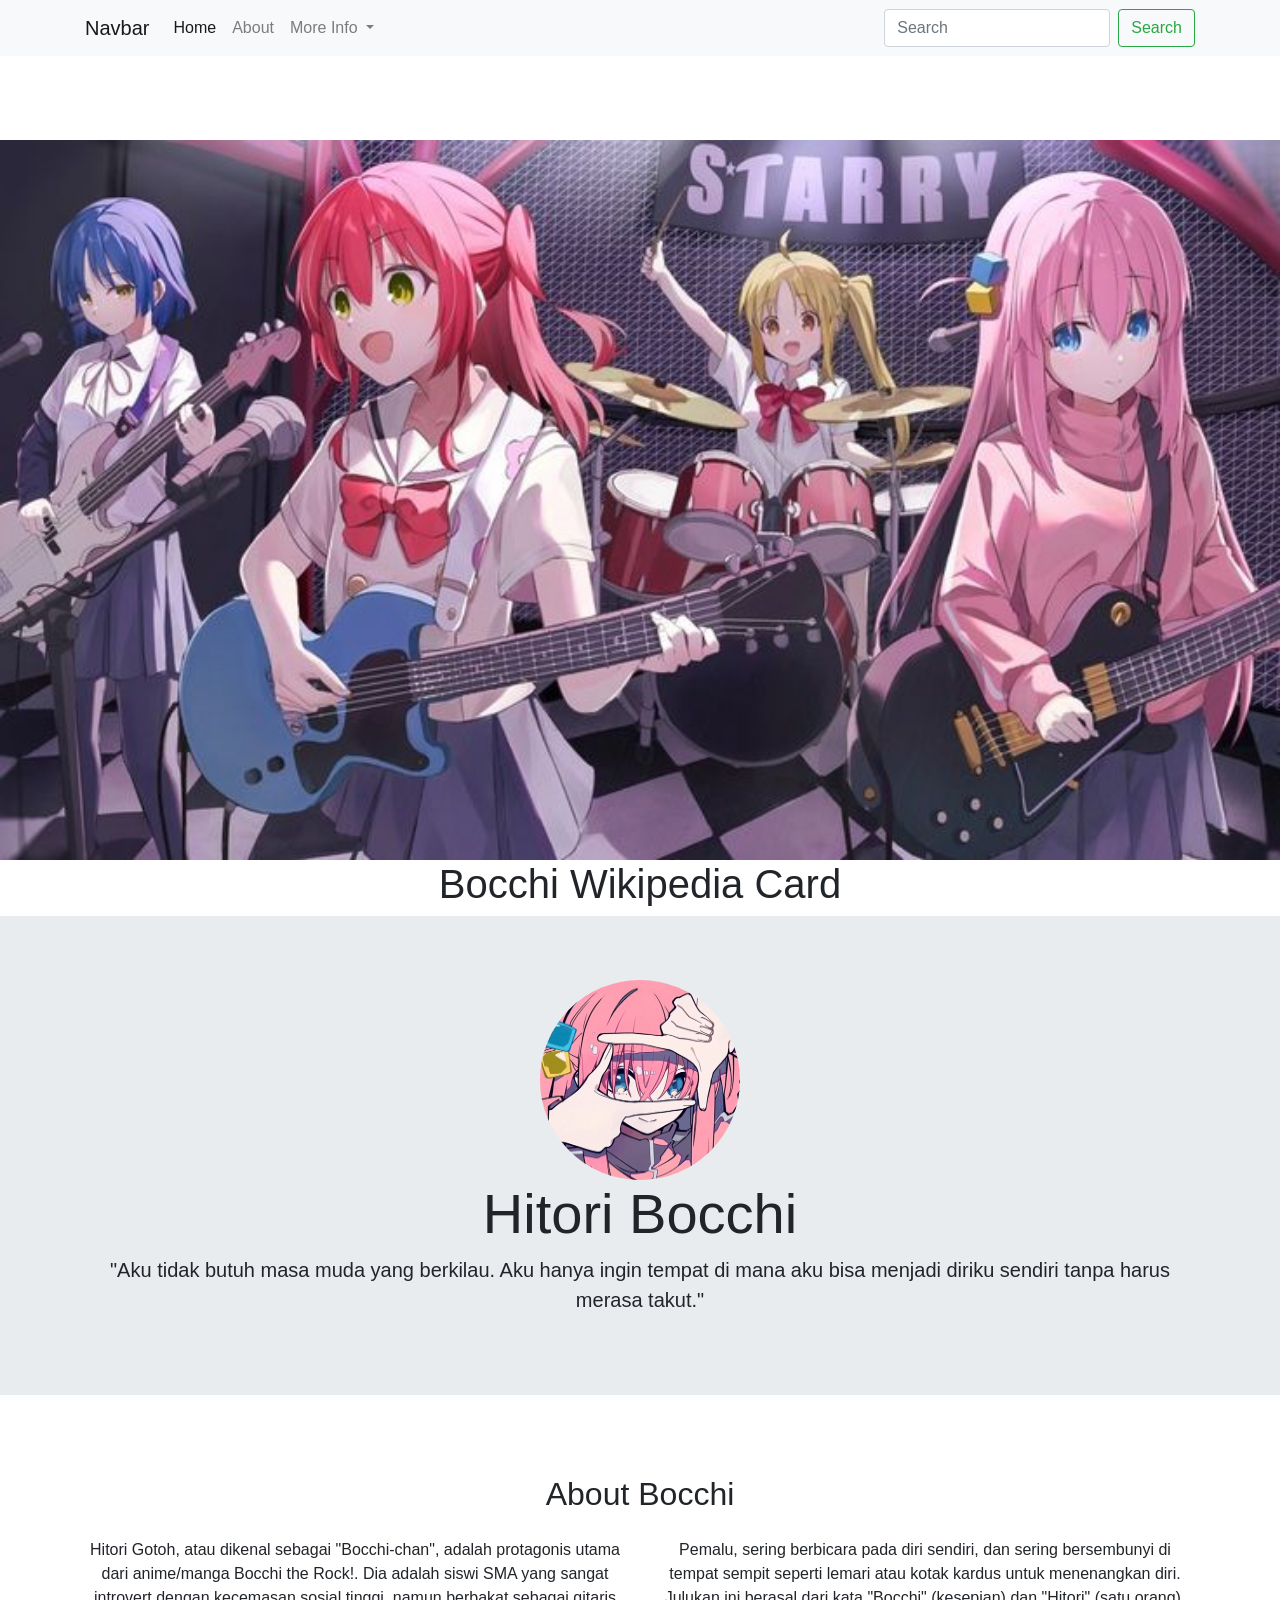
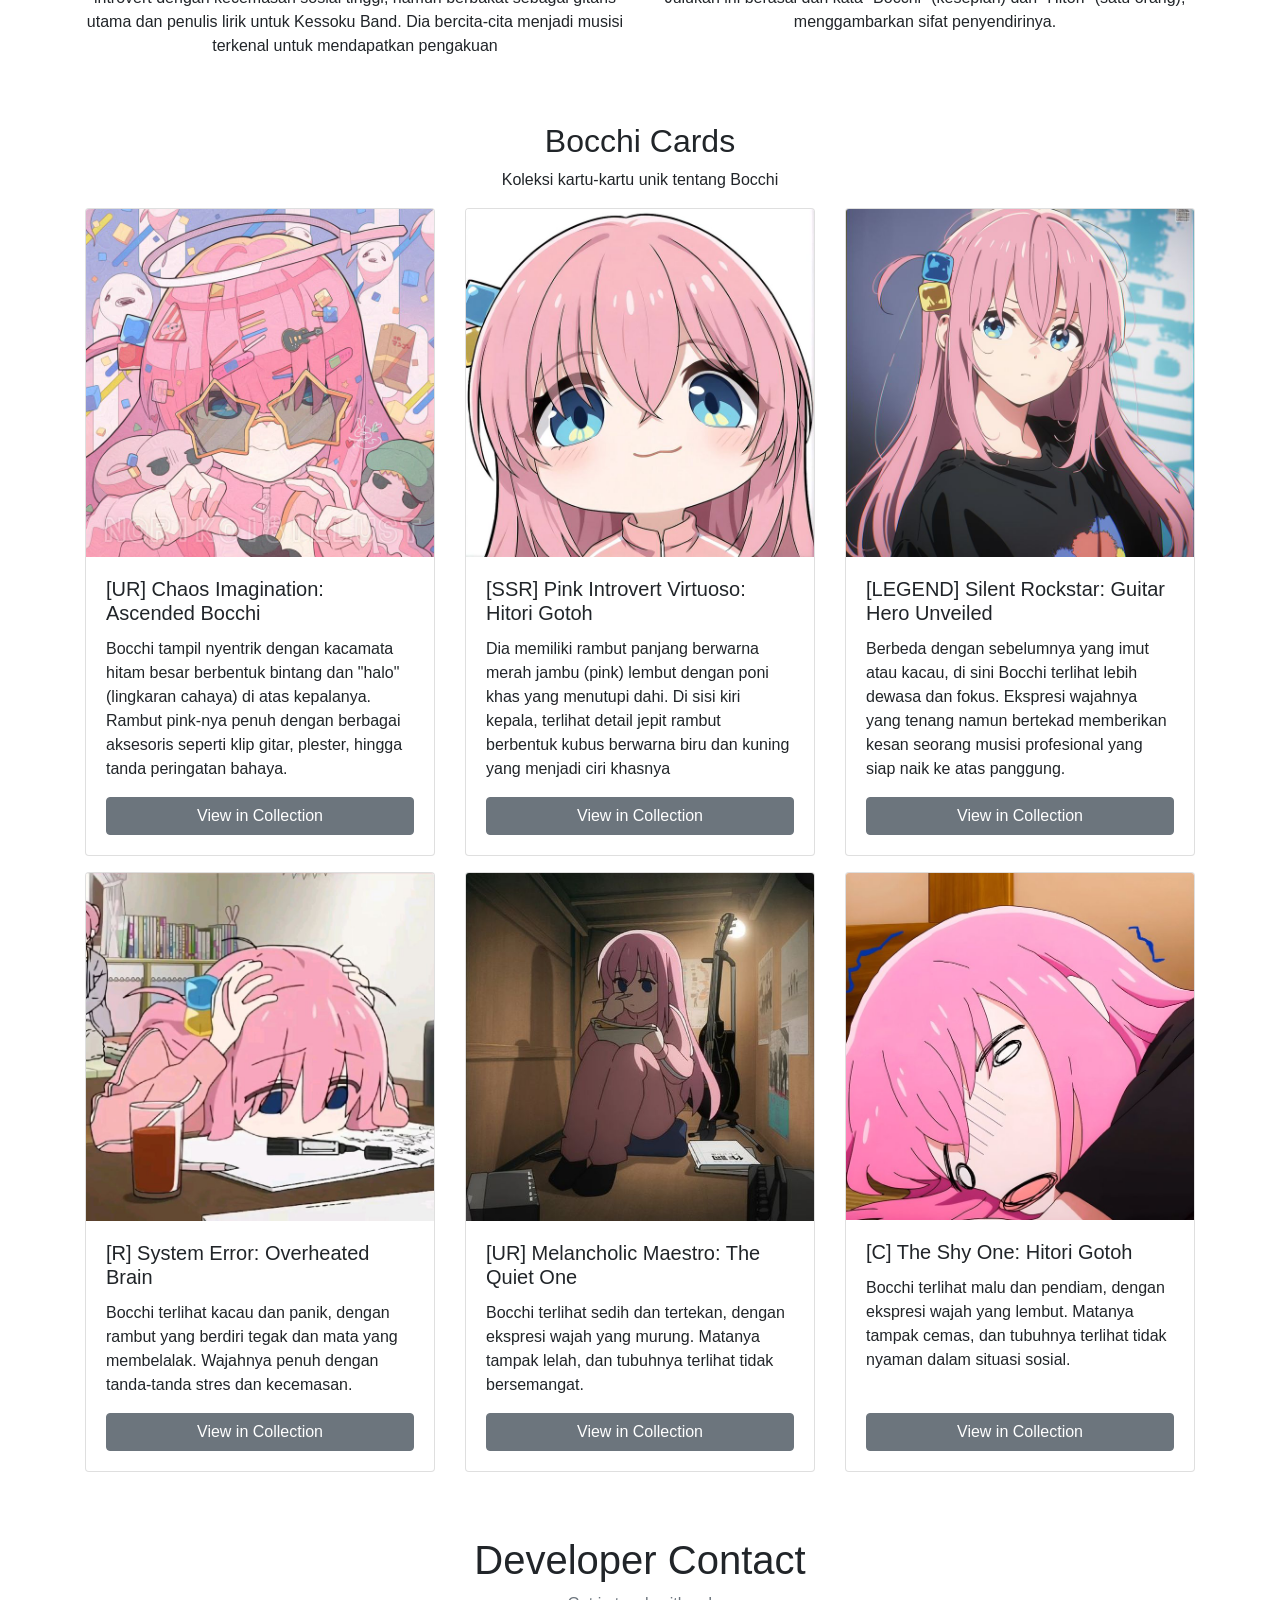
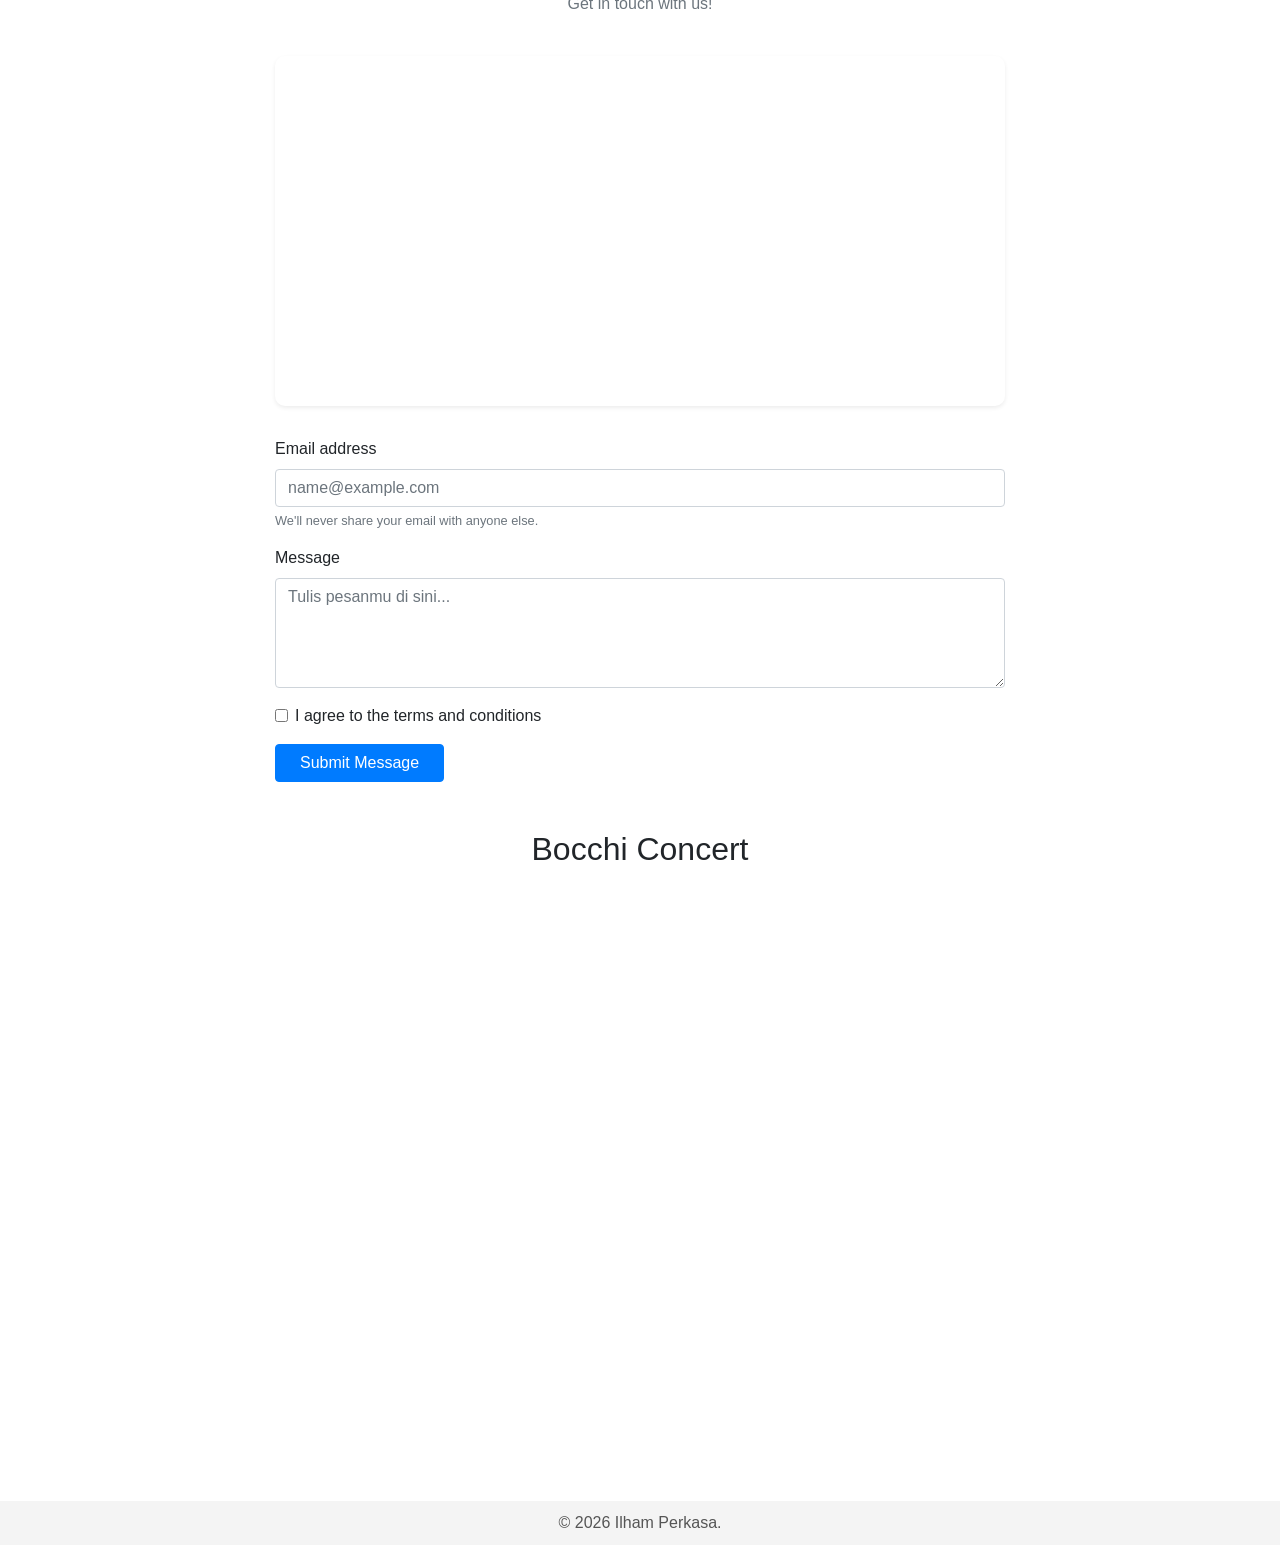
<file: index.html>
<!doctype html>
<html lang="en">

<head>
    <!-- Required meta tags -->
    <meta charset="utf-8">
    <meta name="viewport" content="width=device-width, initial-scale=1, shrink-to-fit=no">

    <!-- Bootstrap CSS -->
    <link rel="stylesheet" href="https://cdn.jsdelivr.net/npm/bootstrap@4.6.2/dist/css/bootstrap.min.css" integrity="sha384-xOolHFLEh07PJGoPkLv1IbcEPTNtaed2xpHsD9ESMhqIYd0nLMwNLD69Npy4HI+N" crossorigin="anonymous">
    <link rel="stylesheet" href="style.css">
    <title>Portofolio Bocchi</title>
</head>

<body style="padding-top: 70px;">


    <nav class="navbar navbar-expand-lg navbar-light bg-light fixed-top">
        <div class="container">
            <a class="navbar-brand" href="#">Navbar</a>
            <button class="navbar-toggler" type="button" data-toggle="collapse" data-target="#navbarSupportedContent" aria-controls="navbarSupportedContent" aria-expanded="false" aria-label="Toggle navigation">
    <span class="navbar-toggler-icon"></span>
  </button>

            <div class="collapse navbar-collapse" id="navbarSupportedContent">
                <ul class="navbar-nav mr-auto">
                    <li class="nav-item active">
                        <a class="nav-link" href="#">Home <span class="sr-only">(current)</span></a>
                    </li>
                    <li class="nav-item">
                        <a class="nav-link" href="#about">About</a>
                    </li>
                    <li class="nav-item dropdown">
                        <a class="nav-link dropdown-toggle" href="#" role="button" data-toggle="dropdown" aria-expanded="false">
          More Info
        </a>
                        <div class="dropdown-menu">
                            <a class="dropdown-item" href="#contact">Address</a>
                            <a class="dropdown-item" href="#portofolio">Bocchi Cards</a>
                            <a class="dropdown-item" href="card-collection.html">Cards Collection</a>
                            <div class="dropdown-divider"></div>
                            <a class="dropdown-item" href="#video">Something else here</a>
                        </div>
                    </li>
                    <li class="nav-item">
                    </li>
                </ul>
                <form class="form-inline my-2 my-lg-0">
                    <input class="form-control mr-sm-2" type="search" placeholder="Search" aria-label="Search">
                    <button class="btn btn-outline-success my-2 my-sm-0" type="submit">Search</button>
                </form>
            </div>
        </div>
    </nav>

    <!-- Image Slider -->
    <div class="slider-container">
        <div class="slider">
            <img src="assets/img/bocchitherock3.jpg" alt="Bocchi 1" class="slider-img">
            <img src="assets/img/bocchitherock2.jpg" alt="Bocchi 2" class="slider-img">
            <img src="assets/img/bocchitherock1.jpg" alt="Bocchi 3" class="slider-img">
        </div>
    </div>

    <h1 style="text-align: center;">Bocchi Wikipedia Card</h1>

    <div class="jumbotron jumbotron-fluid">
        <div class="container" , style="text-align: center;">
            <img src="assets/gif/bocchiprofilvideo.gif" alt="Bocchi" width="200" height="200" class="rounded-circle">
            <h1 class="display-4">Hitori Bocchi</h1>
            <p class="lead">"Aku tidak butuh masa muda yang berkilau. Aku hanya ingin tempat di mana aku bisa menjadi diriku sendiri tanpa harus merasa takut."</p>
        </div>
    </div>

    <section id="about" class="pt-5 pb-5">
        <div class="container">
            <div class="row mb-3">
                <div class="col text-center">
                    <h2>About Bocchi</h2>
                </div>
            </div>

            <div class="row justify-content-center text-center">
                <div class="col-md-6">
                    <p>Hitori Gotoh, atau dikenal sebagai "Bocchi-chan", adalah protagonis utama dari anime/manga Bocchi the Rock!.
                        Dia adalah siswi SMA yang sangat introvert dengan kecemasan sosial tinggi, namun berbakat sebagai gitaris utama dan penulis lirik untuk Kessoku Band.
                        Dia bercita-cita menjadi musisi terkenal untuk mendapatkan pengakuan</p>
                </div>
                <div class="col-md-6">
                    <p>Pemalu, sering berbicara pada diri sendiri,
                        dan sering bersembunyi di tempat sempit seperti lemari atau kotak kardus
                        untuk menenangkan diri. Julukan ini berasal dari kata "Bocchi" (kesepian) dan "Hitori" (satu orang), menggambarkan sifat penyendirinya.</p>
                </div>
            </div>
        </div>
    </section>

    <section id="portofolio">
        <div class="container" style="text-align: center;">
            <div class="row">
                <div class="col">
                    <h2>Bocchi Cards</h2>
                    <p>Koleksi kartu-kartu unik tentang Bocchi</p>
                </div>
            </div>
        </div>
    </section>

    <section id="about">
        <div class="container">
            <div class="row">

                <div class="col-12 col-sm-6 col-lg-4 mb-3">
                    <div class="card card-responsive">
                        <img src="assets/img/card-6.jpg" class="card-img-top" alt="Bocchi">
                        <div class="card-body">
                            <h5 class="card-title">[UR] Chaos Imagination: Ascended Bocchi</h5>
                            <p class="card-text">Bocchi tampil nyentrik dengan kacamata hitam besar berbentuk bintang dan "halo" (lingkaran cahaya) di atas kepalanya. Rambut pink-nya penuh dengan berbagai aksesoris seperti klip gitar, plester, hingga tanda peringatan bahaya.</p>
                            <a href="card-collection.html#card1" class="btn btn-secondary">View in Collection</a>
                        </div>
                    </div>
                </div>

                <div class="col-12 col-sm-6 col-lg-4 mb-3">
                    <div class="card card-responsive">
                        <img src="assets/img/chibibocchi.jpg" class="card-img-top" alt="Bocchi">
                        <div class="card-body">
                            <h5 class="card-title">[SSR] Pink Introvert Virtuoso: Hitori Gotoh</h5>
                            <p class="card-text">Dia memiliki rambut panjang berwarna merah jambu (pink) lembut dengan poni khas yang menutupi dahi. Di sisi kiri kepala, terlihat detail jepit rambut berbentuk kubus berwarna biru dan kuning yang menjadi ciri khasnya</p>
                            <a href="card-collection.html#card2" class="btn btn-secondary">View in Collection</a>
                        </div>
                    </div>
                </div>

                <div class="col-12 col-sm-6 col-lg-4 mb-3">
                    <div class="card card-responsive">
                        <img src="assets/img/card-5.jpg" class="card-img-top" alt="Bocchi">
                        <div class="card-body">
                            <h5 class="card-title">[LEGEND] Silent Rockstar: Guitar Hero Unveiled</h5>
                            <p class="card-text">Berbeda dengan sebelumnya yang imut atau kacau, di sini Bocchi terlihat lebih dewasa dan fokus. Ekspresi wajahnya yang tenang namun bertekad memberikan kesan seorang musisi profesional yang siap naik ke atas panggung.</p>
                            <a href="card-collection.html#card3" class="btn btn-secondary">View in Collection</a>
                        </div>
                    </div>
                </div>

                <div class="col-12 col-sm-6 col-lg-4 mb-3">
                    <div class="card card-responsive">
                        <img src="assets/img/card-4.jpg" class="card-img-top" alt="Bocchi">
                        <div class="card-body">
                            <h5 class="card-title">[R] System Error: Overheated Brain</h5>
                            <p class="card-text">Bocchi terlihat kacau dan panik, dengan rambut yang berdiri tegak dan mata yang membelalak. Wajahnya penuh dengan tanda-tanda stres dan kecemasan.</p>
                            <a href="card-collection.html#card4" class="btn btn-secondary">View in Collection</a>
                        </div>
                    </div>
                </div>

                <div class="col-12 col-sm-6 col-lg-4 mb-3">
                    <div class="card card-responsive">
                        <img src="assets/img/card-3.jpg" class="card-img-top" alt="Bocchi">
                        <div class="card-body">
                            <h5 class="card-title">[UR] Melancholic Maestro: The Quiet One</h5>
                            <p class="card-text">Bocchi terlihat sedih dan tertekan, dengan ekspresi wajah yang murung. Matanya tampak lelah, dan tubuhnya terlihat tidak bersemangat.</p>
                            <a href="card-collection.html#card5" class="btn btn-secondary">View in Collection</a>
                        </div>
                    </div>
                </div>

                <div class="col-12 col-sm-6 col-lg-4 mb-3">
                    <div class="card card-responsive">
                        <img src="assets/img/card-2.jpg" class="card-img-top" alt="Bocchi">
                        <div class="card-body">
                            <h5 class="card-title">[C] The Shy One: Hitori Gotoh</h5>
                            <p class="card-text">Bocchi terlihat malu dan pendiam, dengan ekspresi wajah yang lembut. Matanya tampak cemas, dan tubuhnya terlihat tidak nyaman dalam situasi sosial.</p>
                            <a href="card-collection.html#card6" class="btn btn-secondary">View in Collection</a>
                        </div>
                    </div>
                </div>

            </div>
        </div>
    </section>

    <div class="section contact pt-5 pb-5" id="contact">
        <div class="container">

            <div class="row mb-4">
                <div class="col text-center">
                    <h1>Developer Contact</h1>
                    <p class="text-muted">Get in touch with us!</p>
                </div>
            </div>

            <div class="row justify-content-center">
                <div class="col-md-8">
                    <iframe src="https://www.google.com/maps/embed?pb=!1m17!1m12!1m3!1d13323.397894394286!2d109.59892071029174!3d-6.8822308354963395!2m3!1f0!2f0!3f0!3m2!1i1024!2i768!4f13.1!3m2!1m1!2zNsKwNTMnMTQuMyJTIDEwOcKwMzUnNTAuMiJF!5e0!3m2!1sid!2sid!4v1776745820154!5m2!1sid!2sid"
                        width="100%" height="350" style="border:0; border-radius: 10px;" allowfullscreen="" loading="lazy" referrerpolicy="no-referrer-when-downgrade" class="mb-4 shadow-sm"></iframe>

                    <form>
                        <div class="form-group">
                            <label for="inputEmail">Email address</label>
                            <input type="email" class="form-control" id="inputEmail" aria-describedby="emailHelp" placeholder="name@example.com" required>
                            <small id="emailHelp" class="form-text text-muted">We'll never share your email with anyone else.</small>
                        </div>

                        <div class="form-group">
                            <label for="inputMessage">Message</label>
                            <textarea class="form-control" id="inputMessage" rows="4" placeholder="Tulis pesanmu di sini..." required></textarea>
                        </div>

                        <div class="form-group form-check">
                            <input type="checkbox" class="form-check-input" id="exampleCheck1">
                            <label class="form-check-label" for="exampleCheck1">I agree to the terms and conditions</label>
                        </div>

                        <button type="submit" class="btn btn-primary px-4">Submit Message</button>

                    </form>

                </div>
            </div>
        </div>
    </div>

    <div class="section video" id="video">
        <div class="container">
            <div class="row">
                <div class="col text-center">
                    <h2>Bocchi Concert</h2>
                     <div class="embed-responsive embed-responsive-16by9">
                        <iframe class="embed-responsive-item" src="https://www.youtube.com/embed/kbzksqsV1zY?si=GEw8annxIUcww9e2" title="YouTube video player" frameborder="0" allow="accelerometer; autoplay; clipboard-write; encrypted-media; gyroscope; picture-in-picture; web-share" referrerpolicy="strict-origin-when-cross-origin" allowfullscreen></iframe>
                    </div>
                </div>
            </div>
        </div>
    </div>

   <div class="section footer" id="footer">
    <div class="container">
        <div class="row">
            <div class="col text-center">
                <p style="margin-bottom: 0;">&copy; 2026 Ilham Perkasa.</p>
            </div>
        </div>
    </div>
</div>

    <!-- Optional JavaScript; choose one of the two! -->

    <!-- Option 1: jQuery and Bootstrap Bundle (includes Popper) -->
    <script src="https://cdn.jsdelivr.net/npm/jquery@3.5.1/dist/jquery.slim.min.js" integrity="sha384-DfXdz2htPH0lsSSs5nCTpuj/zy4C+OGpamoFVy38MVBnE+IbbVYUew+OrCXaRkfj" crossorigin="anonymous"></script>
    <script src="https://cdn.jsdelivr.net/npm/bootstrap@4.6.2/dist/js/bootstrap.bundle.min.js" integrity="sha384-Fy6S3B9q64WdZWQUiU+q4/2Lc9npb8tCaSX9FK7E8HnRr0Jz8D6OP9dO5Vg3Q9ct" crossorigin="anonymous"></script>

    <!-- Option 2: Separate Popper and Bootstrap JS -->
    <!--
    <script src="https://cdn.jsdelivr.net/npm/jquery@3.5.1/dist/jquery.slim.min.js" integrity="sha384-DfXdz2htPH0lsSSs5nCTpuj/zy4C+OGpamoFVy38MVBnE+IbbVYUew+OrCXaRkfj" crossorigin="anonymous"></script>
    <script src="https://cdn.jsdelivr.net/npm/popper.js@1.16.1/dist/umd/popper.min.js" integrity="sha384-9/reFTGAW83EW2RDu2S0VKaIzap3H66lZH81PoYlFhbGU+6BZp6G7niu735Sk7lN" crossorigin="anonymous"></script>
    <script src="https://cdn.jsdelivr.net/npm/bootstrap@4.6.2/dist/js/bootstrap.min.js" integrity="sha384-+sLIOodYLS7CIrQpBjl+C7nPvqq+FbNUBDunl/OZv93DB7Ln/533i8e/mZXLi/P+" crossorigin="anonymous"></script>
    -->
</body>

</html>
</file>
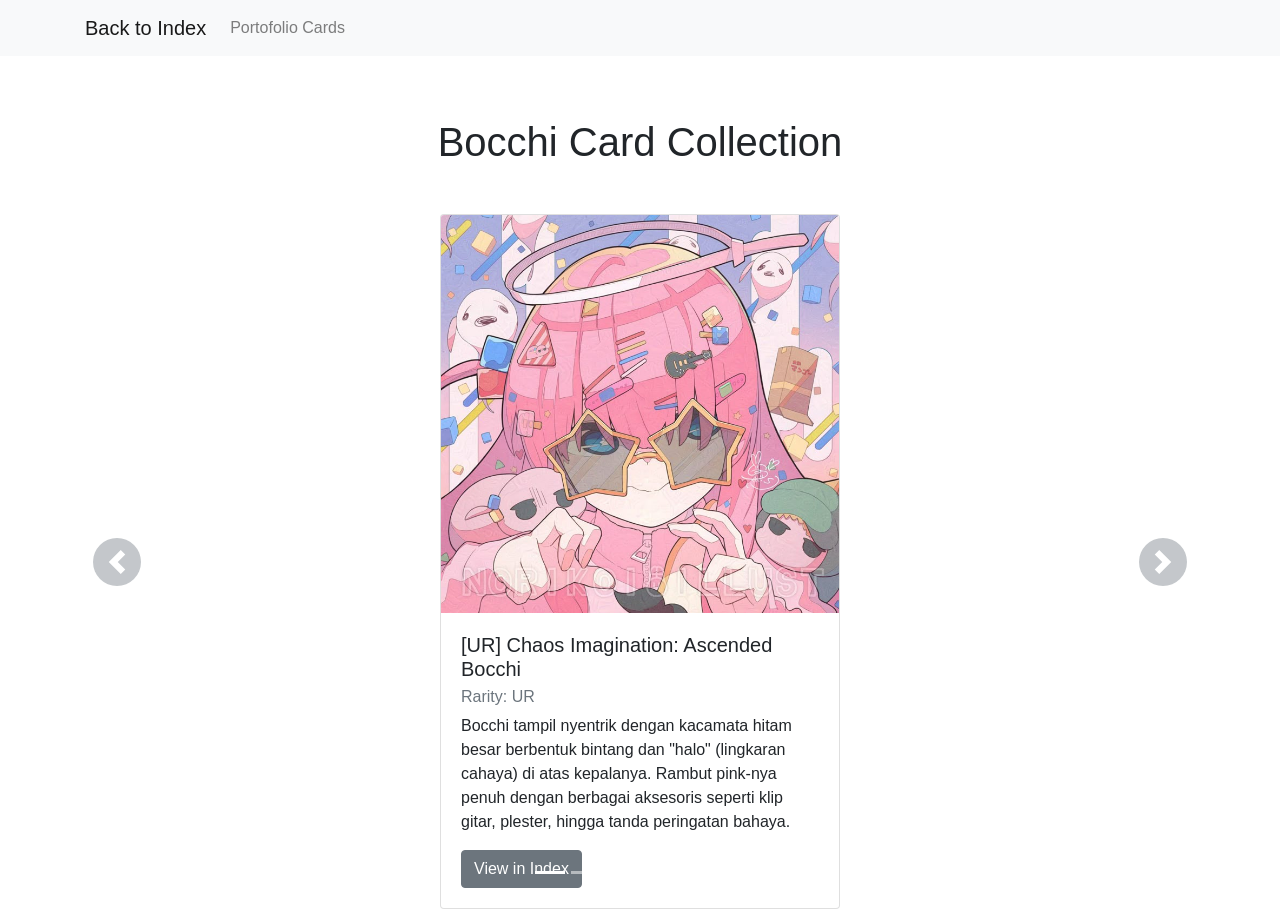
<file: card-collection.html>
<!doctype html>
<html lang="en">
  <head>
    <!-- Required meta tags -->
    <meta charset="utf-8">
    <meta name="viewport" content="width=device-width, initial-scale=1, shrink-to-fit=no">

    <!-- Bootstrap CSS -->
    <link rel="stylesheet" href="https://cdn.jsdelivr.net/npm/bootstrap@4.6.2/dist/css/bootstrap.min.css" integrity="sha384-xOolHFLEh07PJGoPkLv1IbcEPTNtaed2xpHsD9ESMhqIYd0nLMwNLD69Npy4HI+N" crossorigin="anonymous">
    <link rel="stylesheet" href="style.css">
    <style>
      .carousel-control-prev-icon,
      .carousel-control-next-icon {
        background-color: rgba(108, 117, 125, 0.8);
        border-radius: 50%;
        width: 3rem;
        height: 3rem;
        background-size: 1.5rem 1.5rem;
      }
      .carousel-control-prev,
      .carousel-control-next {
        width: 4rem;
      }
    </style>
    <title>Card Collection - Bocchi</title>
  </head>
  <body style="padding-top: 70px;">

    <nav class="navbar navbar-expand-lg navbar-light bg-light fixed-top">
      <div class="container">
        <a class="navbar-brand" href="index.html">Back to Index</a>
        <button class="navbar-toggler" type="button" data-toggle="collapse" data-target="#navbarSupportedContent" aria-controls="navbarSupportedContent" aria-expanded="false" aria-label="Toggle navigation">
          <span class="navbar-toggler-icon"></span>
        </button>
        <div class="collapse navbar-collapse" id="navbarSupportedContent">
          <ul class="navbar-nav mr-auto">
            <li class="nav-item">
              <a class="nav-link" href="index.html#portofolio">Portofolio Cards</a>
            </li>
          </ul>
        </div>
      </div>
    </nav>

    <div class="container mt-5">
      <h1 class="text-center mb-5">Bocchi Card Collection</h1>

      <!-- Carousel for Cards -->
      <div id="cardCarousel" class="carousel slide" data-ride="carousel">
        <div class="carousel-inner">
          <!-- Card 1 -->
          <div class="carousel-item active" id="card1">
            <div class="card mx-auto" style="max-width: 400px;">
              <img src="assets/img/card-6.jpg" class="card-img-top" alt="Bocchi">
              <div class="card-body">
                <h5 class="card-title">[UR] Chaos Imagination: Ascended Bocchi</h5>
                <h6 class="card-subtitle mb-2 text-muted">Rarity: UR</h6>
                <p class="card-text">Bocchi tampil nyentrik dengan kacamata hitam besar berbentuk bintang dan "halo" (lingkaran cahaya) di atas kepalanya. Rambut pink-nya penuh dengan berbagai aksesoris seperti klip gitar, plester, hingga tanda peringatan bahaya.</p>
                <a href="index.html#portofolio" class="btn btn-secondary">View in Index</a>
              </div>
            </div>
          </div>
          <!-- Card 2 -->
          <div class="carousel-item" id="card2">
            <div class="card mx-auto" style="max-width: 400px;">
              <img src="assets/img/chibibocchi.jpg" class="card-img-top" alt="Bocchi">
              <div class="card-body">
                <h5 class="card-title">[SSR] Pink Introvert Virtuoso: Hitori Gotoh</h5>
                <h6 class="card-subtitle mb-2 text-muted">Rarity: SSR</h6>
                <p class="card-text">Dia memiliki rambut panjang berwarna merah jambu (pink) lembut dengan poni khas yang menutupi dahi. Di sisi kiri kepala, terlihat detail jepit rambut berbentuk kubus berwarna biru dan kuning yang menjadi ciri khasnya.</p>
                <a href="index.html#portofolio" class="btn btn-secondary">View in Index</a>
              </div>
            </div>
          </div>
          <!-- Card 3 -->
          <div class="carousel-item" id="card3">
            <div class="card mx-auto" style="max-width: 400px;">
              <img src="assets/img/card-5.jpg" class="card-img-top" alt="Bocchi">
              <div class="card-body">
                <h5 class="card-title">[LEGEND] Silent Rockstar: Guitar Hero Unveiled</h5>
                <h6 class="card-subtitle mb-2 text-muted">Rarity: LEGEND</h6>
                <p class="card-text">Berbeda dengan sebelumnya yang imut atau kacau, di sini Bocchi terlihat lebih dewasa dan fokus. Ekspresi wajahnya yang tenang namun bertekad memberikan kesan seorang musisi profesional yang siap naik ke atas panggung.</p>
                <a href="index.html#portofolio" class="btn btn-secondary">View in Index</a>
              </div>
            </div>
          </div>
          <!-- Card 4 -->
          <div class="carousel-item" id="card4">
            <div class="card mx-auto" style="max-width: 400px;">
              <img src="assets/img/card-4.jpg" class="card-img-top" alt="Bocchi">
              <div class="card-body">
                <h5 class="card-title">[R] System Error: Overheated Brain</h5>
                <h6 class="card-subtitle mb-2 text-muted">Rarity: R</h6>
                <p class="card-text">Bocchi terlihat kacau dan panik, dengan rambut yang berdiri tegak dan mata yang membelalak. Wajahnya penuh dengan tanda-tanda stres dan kecemasan.</p>
                <a href="index.html#portofolio" class="btn btn-secondary">View in Index</a>
              </div>
            </div>
          </div>
          <!-- Card 5 -->
          <div class="carousel-item" id="card5">
            <div class="card mx-auto" style="max-width: 400px;">
              <img src="assets/img/card-3.jpg" class="card-img-top" alt="Bocchi">
              <div class="card-body">
                <h5 class="card-title">[UR] Melancholic Maestro: The Quiet One</h5>
                <h6 class="card-subtitle mb-2 text-muted">Rarity: UR</h6>
                <p class="card-text">Bocchi terlihat sedih dan tertekan, dengan ekspresi wajah yang murung. Matanya tampak lelah, dan tubuhnya terlihat tidak bersemangat.</p>
                <a href="index.html#portofolio" class="btn btn-secondary">View in Index</a>
              </div>
            </div>
          </div>
          <!-- Card 6 -->
          <div class="carousel-item" id="card6">
            <div class="card mx-auto" style="max-width: 400px;">
              <img src="assets/img/card-2.jpg" class="card-img-top" alt="Bocchi">
              <div class="card-body">
                <h5 class="card-title">[C] The Shy One: Hitori Gotoh</h5>
                <h6 class="card-subtitle mb-2 text-muted">Rarity: C</h6>
                <p class="card-text">Bocchi terlihat malu dan pendiam, dengan ekspresi wajah yang lembut. Matanya tampak cemas, dan tubuhnya terlihat tidak nyaman dalam situasi sosial.</p>
                <a href="index.html#portofolio" class="btn btn-secondary">View in Index</a>
              </div>
            </div>
          </div>
        </div>
        <!-- Carousel Controls -->
        <a class="carousel-control-prev" href="#cardCarousel" role="button" data-slide="prev" color="black">
          <span class="carousel-control-prev-icon" aria-hidden="true"></span>
          <span class="sr-only">Previous</span>
        </a>
        <a class="carousel-control-next" href="#cardCarousel" role="button" data-slide="next" color="black">
          <span class="carousel-control-next-icon" aria-hidden="true"></span>
          <span class="sr-only">Next</span>
        </a>
      </div>

      <!-- Indicators -->
      <ol class="carousel-indicators mt-3">
        <li data-target="#cardCarousel" data-slide-to="0" class="active"></li>
        <li data-target="#cardCarousel" data-slide-to="1"></li>
        <li data-target="#cardCarousel" data-slide-to="2"></li>
        <li data-target="#cardCarousel" data-slide-to="3"></li>
        <li data-target="#cardCarousel" data-slide-to="4"></li>
        <li data-target="#cardCarousel" data-slide-to="5"></li>
      </ol>
    </div>

    <!-- Optional JavaScript; choose one of the two! -->
    <script src="https://cdn.jsdelivr.net/npm/jquery@3.5.1/dist/jquery.slim.min.js" integrity="sha384-DfXdz2htPH0lsSSs5nCTpuj/zy4C+OGpamoFVy38MVBnE+IbbVYUew+OrCXaRkfj" crossorigin="anonymous"></script>
    <script src="https://cdn.jsdelivr.net/npm/bootstrap@4.6.2/dist/js/bootstrap.bundle.min.js" integrity="sha384-Fy6S3B9q64WdZWQUiU+q4/2Lc9npb8tCaSX9FK7E8HnRr0Jz8D6OP9dO5Vg3Q9ct" crossorigin="anonymous"></script>

    <script>
      $(document).ready(function() {
        var hash = window.location.hash;
        if (hash) {
          var slideIndex = hash.replace('#card', '') - 1; // #card1 -> 0, etc.
          $('#cardCarousel').carousel(slideIndex);
        }
      });
    </script>
  </body>
</html>
</file>
<file: style.css>
/* Image Slider */
.slider-container {
    width: 100%;
    overflow: hidden;
    background-color: #000;
    margin-top: 70px;
}

.slider {
    display: flex;
    animation: slide 12s infinite;
}

.slider-img {
    width: 100%;
    height: auto;
    object-fit: contain;
    flex-shrink: 0;
}

@keyframes slide {
    0% {
        transform: translateX(0);
    }
    33.33% {
        transform: translateX(-100%);
    }
    66.66% {
        transform: translateX(-200%);
    }
    100% {
        transform: translateX(-200%);
    }
}

/* Card Responsive */
.card-responsive {
    width: 100%;
    height: 100%;
    display: flex;
    flex-direction: column;
}

.card-responsive .card-body {
    flex: 1;
    display: flex;
    flex-direction: column;
}

.card-responsive .card-text {
    flex: 1;
}

/* Mobile responsiveness */
@media (max-width: 576px) {
    .card-responsive {
        margin-bottom: 15px;
    }
}

#footer {
    background-color: #f4f4f4;
    padding: 10px 0;
    color: #555555;
}
</file>
